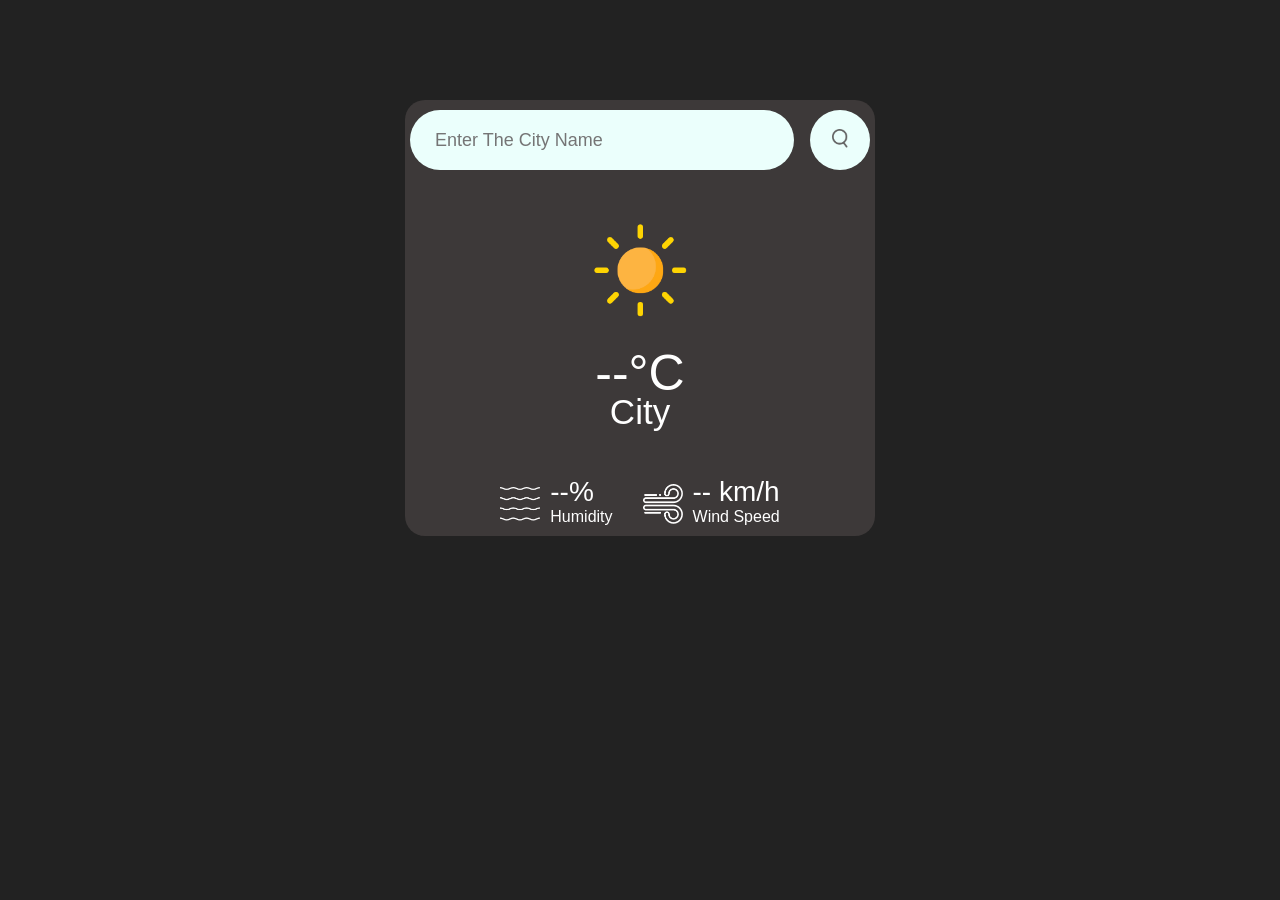
<file: index.html>
<!DOCTYPE html>
<html lang="en">

<head>
<meta charset="UTF-8">
<meta name="viewport" content="width=device-width, initial-scale=1.0">
<title>Weather App</title>
<link href="Style.css" rel="stylesheet">
</head>

<body>

<div class="card">

    <div class="search">
        <input type="text" id="city" placeholder="Enter The City Name" spellcheck="false">
        <button onclick="getWeather()">
        <img src="search.png">
        </button>
    </div>

    <div class="weather">
        <img src="clear.png" class="weather-icon">
        <h1 class="temp">--°C</h1>
        <h2 class="city">City</h2>
    </div>

<div class="details">

<div class="col">
<img src="humidity.png">
<div>
<p class="humidity">--%</p>
<p>Humidity</p>
</div>
</div>

<div class="col">
<img src="wind.png">
<div>
<p class="wind">-- km/h</p>
<p>Wind Speed</p>
</div>
</div>
</div>
</div>
<script src="script.js"></script>
</body>
</html>
</file>
<file: Style.css>
*{
margin:0;
padding:0;
font-family:'Poppins',sans-serif;
box-sizing:border-box;
}

body{
background:#222;
}

@property --angle{
syntax:"<angle>";
initial-value:0deg;
inherits:false;
}

.card{
width:90%;
max-width:470px;
background:rgb(61,57,57);
color:#fff;
margin:100px auto 0;
border-radius:20px;
padding:10px 5px;
text-align:center;
position:relative;
}


@keyframes spin{
from{ --angle:0deg;}
to{ --angle:360deg;}
}

.card:hover::after,.card:hover::before{
content:'';
background-image:conic-gradient(from var(--angle),red,orange,yellow,green,cyan,blue,violet,red);
width:470px;
height:438px;
position:absolute;
top:50%;
left:50%;
translate:-50% -50%;
z-index:-1;
padding:3px;
animation:3s spin linear infinite;
border-radius:20px;

}

.card::before{
filter:blur(2rem);
opacity:0.7;
}

.search{
width:100%;
display:flex;
align-items:center;
justify-content:center;
}

.search input{
border:0;
outline:0;
background:#ebfffc;
color:#555;
padding:10px 25px;
height:60px;
border-radius:30px;
flex:1;
margin-right:16px;
font-size:18px;
}

.search button{
border:0;
outline:0;
background:#ebfffc;
border-radius:50%;
width:60px;
height:60px;
cursor:pointer;
}

.search button img{
width:16px;
}

.weather-icon{
width:140px;
margin-top:30px;
}

.weather h1{
font-size:50px;
font-weight:500;
}

.weather h2{
font-size:35px;
font-weight:400;
margin-top:-10px;
}

.details{
display:flex;
align-items:center;
justify-content:center;
padding:0 20px;
margin-top:50px;
}

.col{
display:flex;
align-items:center;
text-align:left;
margin:0 15px;
}

.col img{
width:40px;
margin-right:10px;
}

.humidity,.wind{
font-size:28px;
margin-top:-6px;
}
</file>
